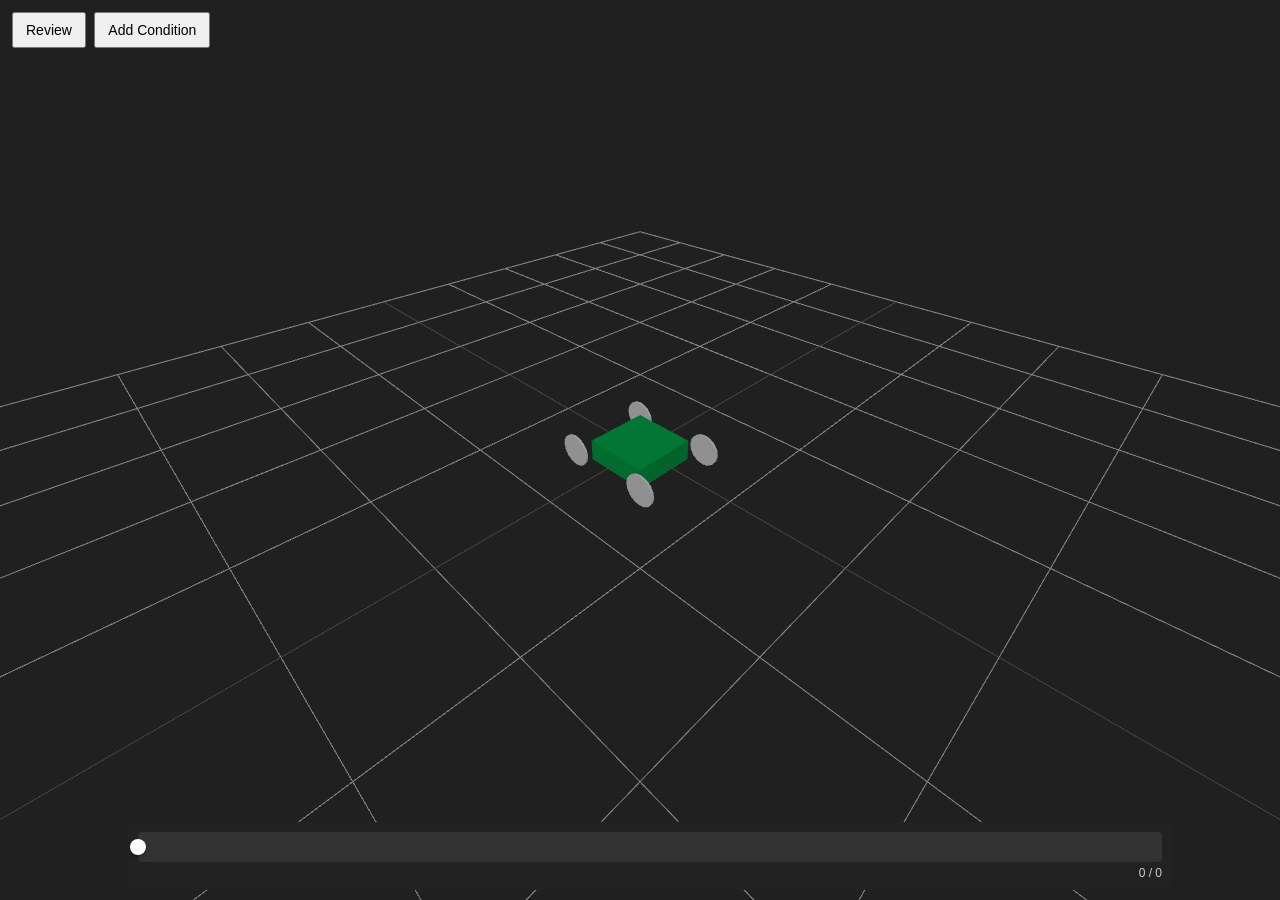
<file: Server/web/index.html>
<!DOCTYPE html>
<html lang="en">
<head>
  <meta charset="UTF-8">
  <title>Drone 3D Editor</title>

  <link rel="stylesheet" href="./css/style.css">
  <link rel="icon" href="./css/favicon.ico" type="image/x-icon">
</head>
<body>

  <div id="ui">
    <button id="open-drawer">Review</button>
    <button id="add-condition-btn">Add Condition</button>
  </div>

  <div id="drawer">
    <div id="drawer-header">
      <span>MAVLink Viewer</span>
      <button id="drawer-close">×</button>
    </div>
    <div id="drawer-content"></div>
  </div>

  <div id="seek-wrapper">
    <div id="seek-track">
      <div id="seek-progress"></div>
      <div id="seek-thumb"></div>
      <div id="seek-markers"></div>
    </div>
    <div id="timeLabel">0 / 0</div>
  </div>

  <div id="alert-container"></div>

  <script type="module" src="./js/monitor/main.js"></script>
</body>
</html>
</file>
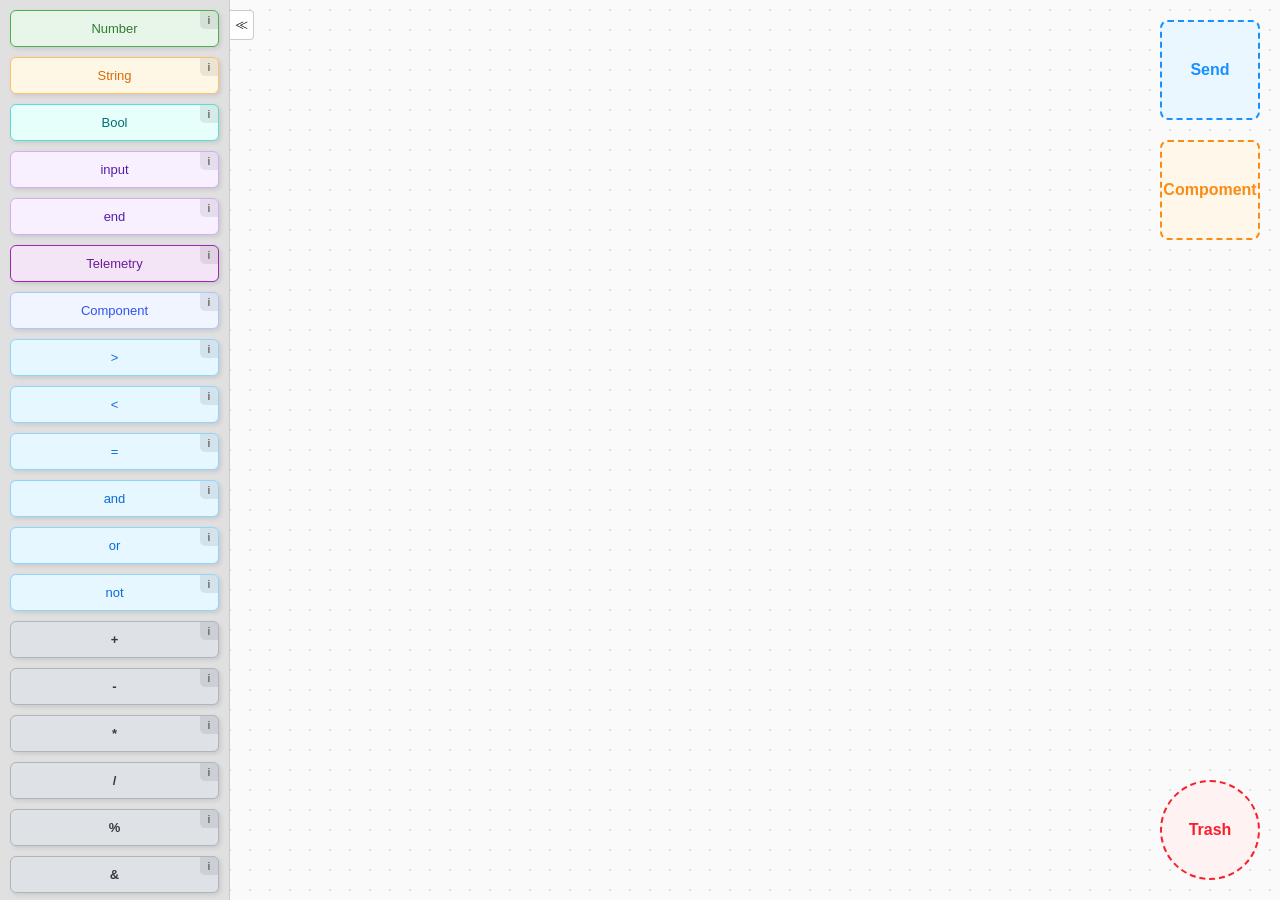
<file: Server/web/block.html>
<!DOCTYPE html>
<html lang="ja">
<head>
<meta charset="UTF-8">
<title>Blocky Expression UI</title>
<link rel="stylesheet" href="./css/block.css">
<link rel="icon" href="./css/favicon.ico" type="image/x-icon">
</head>
<body>

<button id="drawer-toggle">≪</button>
<div id="drawer"></div>
<div id="field"></div>

<div id="expression-area">Send</div>
<div id="compoment-area">Compoment</div>
<div id="trash">Trash</div>

<div id="compoment-modal" class="modal hidden">
  <div class="modal-content">
    <div class="modal-header">
      <h3 class="modal-title">List</h3>
    </div>
    <div class="modal-body">
      <div id="compoment-list-container"></div>
    </div>
    <div class="modal-footer">
      <button class="btn-close" id="btn-close-list">Close</button>
    </div>
  </div>
</div>

<div id="expression-modal" class="modal hidden">
  <div class="modal-content">
    <div class="modal-header">
      <h3 class="modal-title">Expression Check</h3>
    </div>
    <div class="modal-body">
      <div class="modal-form-row">
        <div class="form-group flex-grow">
          <label for="expression-name" class="modal-label">Expression Name:</label>
          <input type="text" id="expression-name" placeholder="ex : flight data" spellcheck="false">
        </div>
      </div>
      <p style="font-size: 12px; color: #666; margin-top: 15px; margin-bottom: 8px;">Generated Expression:</p>
      <textarea id="expression-textarea" spellcheck="false"></textarea>
      
      <div id="flowchart-wrapper-placeholder"></div>
      <div id="modal-warning" style="display:none;"></div>
    </div>
    <div class="modal-footer">
      <button class="btn-close" id="btn-close-expr">Cancel</button>
      <button class="btn-send" class="btn-send">Send</button>
    </div>
  </div>
</div>

<script src="./js/block/module/mermaid.min.js"></script> 
<script type="module" src="./js/block/main.js"></script> 
</body>
</html>
</file>
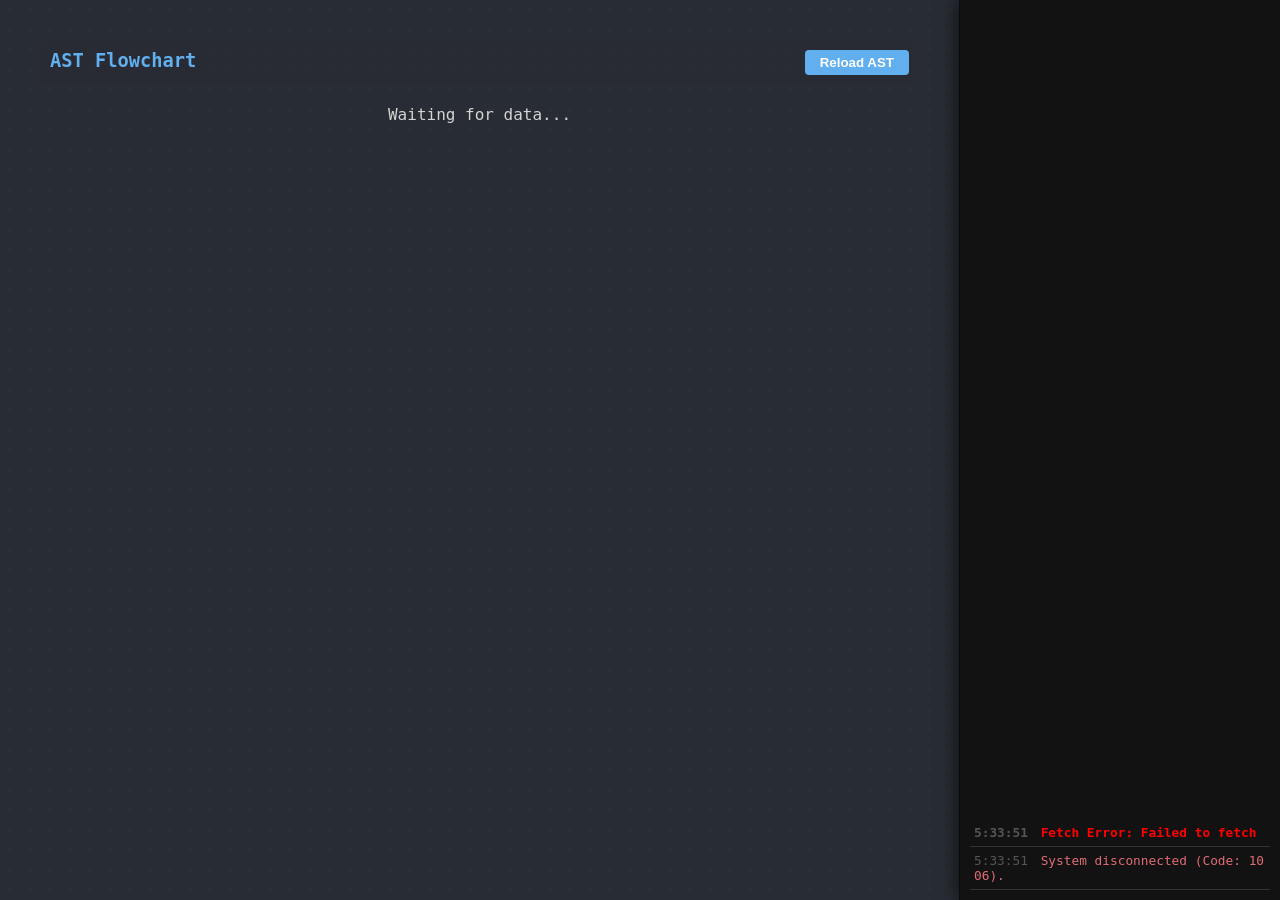
<file: Server/web/test.html>
<!DOCTYPE html>
<html lang="ja">
<head>
    <meta charset="UTF-8">
    <title>AST Visualizer (Flowchart Style)</title>
    <style>
        /* --- 基本レイアウト --- */
        body {
            background-color: #1e1e1e;
            color: #d4d4d4;
            font-family: 'Consolas', 'Monaco', monospace;
            display: flex;
            height: 100vh;
            margin: 0;
            overflow: hidden;
        }
        
        #ast-panel {
            flex: 3; /* チャートエリアを広く取る */
            padding: 40px;
            overflow: auto; /* スクロール可能に */
            background-color: #282c34;
            border-right: 1px solid #111;
            /* パターン背景（オプション） */
            background-image: radial-gradient(#333 1px, transparent 1px);
            background-size: 20px 20px;
        }

        #log-panel {
            flex: 1;
            padding: 10px;
            background: #121212;
            overflow-y: auto;
            display: flex;
            flex-direction: column-reverse;
            font-size: 0.8rem;
            box-shadow: -5px 0 15px rgba(0,0,0,0.5);
            min-width: 300px;
        }

        /* --- フローチャート/ツリー CSS --- */
        
        /* 全体のコンテナ */
        .process-container {
            display: flex;
            flex-direction: column;
            align-items: center;
            margin-bottom: 60px;
            min-width: max-content; /* 横幅が切れないように */
        }

        /* .tree-branch: 
           1つのノードとその子孫全体を含むラッパー 
           (従来の .tree-node に相当)
        */
        .tree-branch {
            display: flex;
            flex-direction: column;
            align-items: center;
            margin: 0 10px;
            position: relative;
        }

        /* .children-row:
           子ノード（tree-branch）を横並びにするコンテナ
        */
        .children-row {
            display: flex;
            flex-direction: row;
            justify-content: center;
            align-items: flex-start;
            padding-top: 20px; /* 親との距離 */
            position: relative;
        }

        /* ノード本体（ボックス）のデザイン */
        .node-content {
            padding: 8px 12px;
            border-radius: 6px;
            border: 1px solid #4b5263;
            background: #21252b;
            color: #dcdfe4;
            text-align: center;
            transition: all 0.2s;
            cursor: pointer;
            z-index: 2; /* 線より上に表示 */
            box-shadow: 0 4px 6px rgba(0,0,0,0.3);
            white-space: nowrap;
            min-width: 60px;
        }

        .node-content:hover {
            transform: translateY(-2px);
            box-shadow: 0 6px 12px rgba(0,0,0,0.5);
            border-color: #61afef;
        }

        /* テキスト装飾 */
        .node-type { color: #c678dd; font-weight: bold; display: block; font-size: 0.9em; margin-bottom: 2px;}
        .node-val { color: #98c379; font-size: 1.0em; font-weight: bold; }
        .node-meta { color: #5c6370; font-size: 0.75em; display: block; margin-top: 2px; }

        /* --- 接続線 (Lines) の描画 --- */
        
        /* 親から子への縦線 (children-rowの上に描画) */
        .children-row::before {
            content: '';
            position: absolute;
            top: 0;
            left: 50%;
            width: 0;
            height: 20px; /* ノードの下から子供の上までの距離 */
            border-left: 2px solid #4b5263;
            transform: translateX(-50%);
            z-index: 0;
        }

        /* 各ブランチ（子）の上の線と横棒 */
        .tree-branch::before, .tree-branch::after {
            content: '';
            position: absolute;
            top: -20px; /* 親のchildren-rowのpaddingと同じ */
            right: 50%;
            border-top: 2px solid #4b5263;
            width: 50%;
            height: 20px;
            z-index: 0;
        }
        
        .tree-branch::after {
            right: auto; 
            left: 50%;
            border-left: 2px solid #4b5263;
        }

        /* 特別なケース: 最初の子、最後の子、一人っ子の線処理 */
        .tree-branch:only-child::after, .tree-branch:only-child::before {
            display: none; /* 一人っ子は横棒不要 */
        }
        .tree-branch:only-child { 
            padding-top: 0; 
        }
        /* 一人っ子でも親への縦線は必要（自身のパディングではなく、::beforeで作る） */
        .tree-branch:only-child::before {
            display: block;
            width: 0;
            right: auto; left: 50%;
            border-left: 2px solid #4b5263;
            height: 20px;
            top: -20px;
        }

        /* 最初の子: 左側の横棒を消す */
        .tree-branch:first-child::before {
            border: 0 none;
        }
        /* 親への縦線を追加 (右半分だけ線を引くため、::afterの左線を活用) */
        .tree-branch:first-child::after {
            border-radius: 5px 0 0 0; /* 角を丸くする小技 */
        }

        /* 最後の子: 右側の横棒を消す */
        .tree-branch:last-child::after {
            border: 0 none;
        }
        .tree-branch:last-child::before {
            border-right: 2px solid #4b5263; /* ::beforeの右境界を縦線にする */
            border-radius: 0 5px 0 0;
        }

        /* --- ハイライト --- */
        .highlight {
            background-color: #e5c07b !important;
            color: #1e1e1e !important;
            border-color: #fff !important;
            box-shadow: 0 0 20px rgba(229, 192, 123, 0.8);
            transform: scale(1.15) !important;
            z-index: 100;
        }
        .highlight .node-type, .highlight .node-val, .highlight .node-meta {
            color: #000 !important;
        }

        /* ログパネル */
        .log-entry { 
            border-bottom: 1px solid #333; 
            padding: 6px 4px; 
            font-family: 'Consolas', monospace;
            word-break: break-all;
        }
        .log-trace { color: #abb2bf; }
        .log-result { color: #98c379; font-weight: bold; border-left: 3px solid #98c379; padding-left: 5px; }
        .log-debug { color: #56b6c2; font-size: 0.8rem; }
        .log-error { color: #e06c75; font-weight: bold; }
    </style>
</head>
<body>

    <div id="ast-panel">
        <div style="margin-bottom: 20px; display: flex; justify-content: space-between; position: sticky; top: 0; z-index: 1000; background: rgba(40,44,52,0.9); padding: 10px; border-radius: 8px;">
            <h3 style="margin:0; color: #61afef;">AST Flowchart</h3>
            <div>
                <button onclick="fetchAST()" style="cursor: pointer; padding: 5px 15px; background: #61afef; border: none; border-radius: 4px; color: #fff; font-weight: bold;">Reload AST</button>
            </div>
        </div>
        <div id="ast-container" style="text-align: center;">Waiting for data...</div>
    </div>

    <div id="log-panel"></div>

    <script>
        const PORT = 5000; 
        const WS_URL = `ws://localhost:${PORT}/ws/events`;
        const API_AST_URL = `http://localhost:${PORT}/api/ast`; 

        const astContainer = document.getElementById('ast-container');
        const logPanel = document.getElementById('log-panel');
        
        let activeNodeId = null;
        let isFetching = false;

        console.log("=== Visualizer Started ===");

        // --- 1. AST取得と描画 ---
        async function fetchAST() {
            if (isFetching) return;
            isFetching = true;
            console.log("[Fetch] Starting AST fetch...");

            try {
                // スクロール位置の保持は構造変化が激しいためリセットまたは維持
                const res = await fetch(API_AST_URL);
                const data = await res.json();
                
                astContainer.innerHTML = '';
                
                if (!data || data.length === 0) {
                    astContainer.textContent = "No AST data found.";
                } else {
                    data.forEach(proc => {
                        const procDiv = document.createElement('div');
                        procDiv.className = 'process-container';
                        procDiv.innerHTML = `<h4 style="margin:0 0 20px 0; padding: 5px 10px; background: #3e4451; border-radius: 15px; color:#c678dd; display:inline-block;">Process: ${proc.name}</h4>`;
                        procDiv.appendChild(renderNode(proc.ast, "root"));
                        astContainer.appendChild(procDiv);
                    });
                }

            } catch (e) {
                console.error("[Fetch] Error:", e);
                addLog(`Fetch Error: ${e.message}`, "red", "log-error");
            } finally {
                isFetching = false;
            }
        }

        // 再帰的にノードを描画する関数（構造を変更）
        function renderNode(node, path) {
            if (!node) return document.createTextNode('');

            // tree-branch: このノード以下のサブツリー全体を囲む
            const branchContainer = document.createElement('div');
            branchContainer.className = 'tree-branch';

            // node-content: ノードそのものの表示
            const content = document.createElement('div');
            content.className = 'node-content';
            
            const domId = `node-${path}`;
            content.id = domId;
            content.title = `Path: ${path}`; 

            // ラベル生成
            let labelHtml = `<span class="node-type">${node.type || 'Unknown'}</span>`;
            
            if (node.value !== undefined) {
                labelHtml += `<span class="node-val">${node.value}</span>`;
            } else if (node.name) {
                labelHtml += `<span class="node-val">"${node.name}"</span>`;
            } else if (node.op) {
                labelHtml += `<span class="node-val">${node.op}</span>`;
            }

            content.innerHTML = labelHtml;
            branchContainer.appendChild(content);

            // 子要素のコンテナ (children-row)
            // フレックスボックスで横並びにする
            const childrenRow = document.createElement('div');
            childrenRow.className = 'children-row';
            
            let hasChildren = false;

            // args (引数)
            if (node.args && Array.isArray(node.args)) {
                node.args.forEach((arg, i) => {
                    childrenRow.appendChild(renderNode(arg, `${path}/args/${i}`));
                    hasChildren = true;
                });
            }
            
            // left, right, node (その他の再帰的プロパティ)
            ['left', 'right', 'node', 'body', 'test', 'consequent', 'alternate'].forEach(key => {
                if (node[key] && typeof node[key] === 'object') {
                    // 配列の場合（bodyなど）
                    if (Array.isArray(node[key])) {
                        node[key].forEach((child, i) => {
                             childrenRow.appendChild(renderNode(child, `${path}/${key}/${i}`));
                        });
                        if (node[key].length > 0) hasChildren = true;
                    } 
                    // オブジェクトの場合
                    else {
                        childrenRow.appendChild(renderNode(node[key], `${path}/${key}`));
                        hasChildren = true;
                    }
                }
            });

            if (hasChildren) {
                branchContainer.appendChild(childrenRow);
            }

            return branchContainer;
        }

        // --- 2. WebSocket処理 ---
        const socket = new WebSocket(WS_URL);

        socket.onopen = () => {
            console.log("[WS] Connected.");
            addLog("System connected to WebSocket.", "#666");
        };

        socket.onclose = (e) => addLog(`System disconnected (Code: ${e.code}).`, "#e06c75");
        socket.onerror = (e) => console.error("[WS] Error:", e);

        socket.onmessage = async (event) => {
            try {
                const data = JSON.parse(event.data);

                if (data.type === 'STEP_NOTIFY' || data.signal === 'STEP_NOTIFY' || data.type === 'trace') {
                    const nodeId = data.node_id; 
                    const value = data.value;
                    const nodeType = data.node_type || data.name || data.type;

                    if (nodeId) {
                        await highlightNodeWithRetry(nodeId, value);
                    }
                    
                    addLog(`[STEP] ${nodeType}: ${formatValue(value)}`, null, 'log-trace');
                } 
                else if (data.signal === 'TRANSITION') {
                    addLog(`[STATE] Transition to ${data.state}`, "#d19a66", 'log-result');
                }
                else {
                    addLog(`[MSG] ${data.type || 'Unknown'}`, "#555", "log-debug");
                }
            } catch (e) {
                console.error("[WS Message Error]", e);
            }
        };

        async function highlightNodeWithRetry(pathId, value) {
            const targetDomId = `node-${pathId}`;
            let el = document.getElementById(targetDomId);

            if (!el) {
                console.warn(`[Highlight] Element #${targetDomId} NOT found. Reloading AST...`);
                await fetchAST();
                el = document.getElementById(targetDomId);
            }

            if (el) {
                if (activeNodeId) {
                    const prev = document.getElementById(`node-${activeNodeId}`);
                    if (prev) prev.classList.remove('highlight');
                }

                el.classList.add('highlight');
                
                // フローチャート内でのスムーズスクロール（中央寄せ）
                el.scrollIntoView({ behavior: "smooth", block: "center", inline: "center" });
                
                activeNodeId = pathId;
            }
        }

        function addLog(msg, color, className) {
            const div = document.createElement('div');
            div.className = 'log-entry ' + (className || '');
            const timeStr = new Date().toLocaleTimeString().split(' ')[0];
            div.innerHTML = `<span style="color:#555; margin-right:5px;">${timeStr}</span> ${msg}`;
            if (color) div.style.color = color;
            logPanel.insertBefore(div, logPanel.firstChild);
            if (logPanel.children.length > 200) logPanel.removeChild(logPanel.lastChild);
        }

        function formatValue(val) {
            if (typeof val === 'object' && val !== null) return JSON.stringify(val);
            if (typeof val === 'boolean') return val ? 'TRUE' : 'FALSE';
            return val;
        }

        fetchAST();
    </script>
</body>
</html>
</file>
<file: Server/web/css/style.css>
body {
  margin: 0;
  overflow: hidden;
  font-family: sans-serif;
}
canvas { display: block }

/* UI Basic Controls */
#ui {
  position: absolute;
  top: 10px;
  left: 10px;
  z-index: 10;
}
button {
  margin: 2px;
  padding: 8px 12px;
  font-size: 14px;
}

/* Main Drawer (MAVLink Viewer) */
#drawer {
  position: fixed;
  top: 0;
  left: 0;
  width: 360px;
  height: 100%;
  background: #111;
  color: #fff;
  display: flex;
  flex-direction: column;
  transform: translateX(-100%);
  transition: transform .3s ease;
  z-index: 20;
}
#drawer.open { transform: translateX(0) }

#drawer-header {
  padding: 10px;
  background: #222;
  display: flex;
  justify-content: space-between;
}
#drawer-content {
  padding: 10px;
  overflow-y: auto;
  flex: 1;
}

/* Accordion (Message List) */
.accordion-item {
  border-bottom: 1px solid #444;
  margin-bottom: 4px;
}
.accordion-header {
  cursor: pointer;
  padding: 6px;
  background: #222;
}
.accordion-header:hover { background: #333 }
.accordion-body {
  padding: 6px;
  display: none;
}
.accordion-body.open { display: block }

/* Input fields inside Accordion */
.accordion-body input, 
.accordion-body textarea {
  width: 100%;
  padding: 6px;
  margin-top: 4px;
  background: #222;
  color: #fff;
  border: 1px solid #444;
  box-sizing: border-box;
}

/* Replay / Seek Bar */
#seek-wrapper {
  position: fixed;
  bottom: 10px;
  left: 10%;
  width: 80%;
  background: #222;
  padding: 10px;
  border-radius: 8px;
  z-index: 30;
}

#seek-track {
  position: relative;
  height: 30px;
  background: #333;
  border-radius: 4px;
  cursor: pointer;
  user-select: none;
}

#seek-progress {
  position: absolute;
  left: 0;
  top: 0;
  height: 100%;
  background: #555;
  border-radius: 4px 0 0 4px;
  width: 0;
  pointer-events: none;
}

#seek-thumb {
  position: absolute;
  top: 50%;
  left: 0;
  width: 16px;
  height: 16px;
  background: #fff;
  border-radius: 50%;
  transform: translate(-50%, -50%);
  cursor: grab;
  pointer-events: none;
  box-shadow: 0 2px 4px rgba(0,0,0,0.3);
}

#seek-markers {
  position: absolute;
  left: 0;
  top: 0;
  width: 100%;
  height: 100%;
  pointer-events: none;
}

.seek-marker {
  position: absolute;
  top: 0;
  width: 3px;
  height: 100%;
  transform: translateX(-1.5px);
  opacity: 0.8;
}

.seek-marker.alert { background: #c0392b }
.seek-marker.clear { background: #2ecc71 }
.seek-marker.info { background: #007BFF }

#timeLabel {
  font-size: 12px;
  color: #ccc;
  text-align: right;
  margin-top: 4px;
}

/* Alert Notifications */
#alert-container {
  position: fixed;
  top: 16px;
  right: 16px;
  z-index: 1000;
  display: flex;
  flex-direction: column;
  gap: 8px;
}
.alert-toast {
  min-width: 260px;
  background: #333;
  color: #fff;
  padding: 10px 14px;
  border-radius: 6px;
  font-size: 13px;
  box-shadow: 0 4px 12px rgba(0,0,0,0.4);
  opacity: 0;
  transform: translateY(-10px);
  transition: .3s;
}
.alert-toast.show {
  opacity: 1;
  transform: translateY(0);
}
.alert-toast.alert { background: #c0392b }
.alert-toast.clear { background: #2ecc71 }
.alert-toast.info {
  background-color: #007BFF;
  color: white;
}
</file>
<file: Server/web/css/block.css>
/* ================= Base Style ================= */
body {
    font-family: 'Segoe UI', Tahoma, Geneva, Verdana, sans-serif;
    margin: 0;
    overflow: hidden;
    background-color: #f0f0f0;
}

* {
    box-sizing: border-box;
}

/* ================= Layout ================= */
#drawer {
    position: absolute;
    left: 0;
    top: 0;
    width: 230px;
    height: 100vh;
    background: #e0e0e0;
    padding: 10px;
    overflow-y: auto;
    transition: transform 0.2s ease;
    z-index: 2000;
    border-right: 1px solid #ccc;
}

#drawer.closed {
    transform: translateX(-100%);
}

#drawer-toggle {
    position: absolute;
    top: 10px;
    left: 230px;
    z-index: 2000;
    transition: left 0.2s ease;
    cursor: pointer;
    padding: 5px;
    background: #fff;
    border: 1px solid #ccc;
    border-left: none;
    border-radius: 0 4px 4px 0;
}

#drawer-toggle.closed {
    left: 0;
}

#field {
    position: absolute;
    inset: 0;
    background-color: #fafafa;
    background-image: radial-gradient(#ddd 1px, transparent 1px);
    background-size: 20px 20px;
    overflow: hidden;
}


/* ================= Block Base ================= */
.drawer-block,
.block {
    border-width: 1px;
    border-style: solid;
    border-radius: 6px;
    cursor: grab;
    user-select: none;
    font-size: 13px;
    font-weight: 500;
    display: flex;
    align-items: center;
    justify-content: center;
    box-shadow: 2px 2px 4px rgba(0, 0, 0, 0.1);
    transition: filter 0.2s, transform 0.1s;
}

/* Drawer Block: iマーク基準点 */
.drawer-block {
    position: relative !important;
    background: #fff;
    padding: 10px;
    margin-bottom: 10px;
    flex-direction: column;
    gap: 8px;
    width: 100%;
    overflow: visible !important;
}

.block {
    position: absolute;
    padding: 8px 12px;
    min-width: 80px;
    min-height: 40px;
    white-space: nowrap;
    z-index: 10;
}

.dragging {
    opacity: 0.6;
    z-index: 3000 !important;
    cursor: grabbing;
    pointer-events: none;
}

/* ================= i-Mark Style ================= */
.info-icon {
    position: absolute !important;
    top: 0;
    right: 0;
    width: 18px;
    height: 18px;
    background-color: rgba(0, 0, 0, 0.08);
    color: #666;
    border-radius: 0 5px 0 5px;
    font-size: 10px;
    font-weight: bold;
    display: flex;
    align-items: center;
    justify-content: center;
    cursor: help;
    z-index: 10;
    transition: all 0.2s ease;
}

.info-icon:hover {
    background-color: #1890ff;
    color: #fff;
}

/* 共通ツールチップ */
#global-tooltip {
    position: fixed;
    display: none;
    background-color: #333;
    color: #fff;
    padding: 8px 12px;
    border-radius: 6px;
    font-size: 12px;
    line-height: 1.4;
    z-index: 9999;
    pointer-events: none;
    box-shadow: 4px 4px 12px rgba(0, 0, 0, 0.3);
    opacity: 0;
    transition: opacity 0.2s;
}

/* ================= ブロックごとの色定義 ================= */

/* Number (Green) */
.drawer-block[data-type="number"],
.number-block {
    background-color: #e8f5e9 !important;
    border-color: #4caf50 !important;
    color: #2e7d32 !important;
}

/* String (Orange/Amber) */
.drawer-block[data-type="string"],
.string-block {
    background-color: #fff7e6 !important;
    border-color: #ffc069 !important;
    color: #d46b08 !important;
}

/* bool (Cyan/Teal) - 新規追加 */
/* Number(緑)やControl(青)と区別しやすいシアン系を採用 */
.drawer-block[data-type="bool"],
.bool-block {
    background-color: #e6fffb !important;
    border-color: #5cdbd3 !important;
    color: #006d75 !important;
    display: inline-flex !important;
    flex-direction: row !important;
}

/* Input (Violet/Logic) - 新規追加 */
/* flow_controlと同じ配色 */
.drawer-block[data-type="input"],
.drawer-block[data-type="end"],
.end-block,
.input-block {
    background-color: #f9f0ff !important;
    border-color: #d3adf7 !important;
    color: #531dab !important;
    display: inline-flex !important;
    flex-direction: row !important;
}

/* Telemetry (Purple) */
.drawer-block[data-type="Telemetry"],
.Telemetry-block {
    background-color: #f3e5f5 !important;
    border-color: #9c27b0 !important;
    color: #6a1b9a !important;
}

/* Calc Func (Red) */
.drawer-block[data-type="calc_func"],
.calc-func-block {
    background-color: #fff1f0 !important;
    border-color: #ffa39e !important;
    color: #cf1322 !important;
    display: inline-flex !important;
    flex-direction: row !important;
}

/* Time Func (Orange) */
.drawer-block[data-type="time_func"],
.time-func-block {
    background-color: #fff7e6 !important;
    border-color: #ffd591 !important;
    color: #d46b08 !important;
    display: inline-flex !important;
    flex-direction: row !important;
}

/* Export Func (Lime) */
.drawer-block[data-type="export_func"],
.export-func-block {
    background-color: #f6ffed !important;
    border-color: #b7eb8f !important;
    color: #389e0d !important;
    display: inline-flex !important;
    flex-direction: row !important;
}

/* Control Func (Blue/Action) */
.drawer-block[data-type="control_func"],
.control-func-block {
    background-color: #e6f7ff !important;
    border-color: #69c0ff !important;
    color: #0050b3 !important;
    display: inline-flex !important;
    flex-direction: row !important;
}

/* Flow Control (Violet/Logic) */
.drawer-block[data-type="flow_control"],
.flow-control-block {
    background-color: #f9f0ff !important;
    border-color: #d3adf7 !important;
    color: #531dab !important;
    display: inline-flex !important;
    flex-direction: row !important;
}

/* ================= Switch & Sequence Block Specific Style (Unified) ================= */
.switch-block,
.sequence-block {
    flex-direction: column !important;
    align-items: stretch !important; /* 全幅を使う */
    padding: 10px 12px !important;
    gap: 4px !important; /* 行間の基本ギャップ */
    min-width: 220px;
}

/* --- 1. ヘッダー行 (Switch / Sequence 共通) --- */
.switch-block > div:first-child,
.sequence-block > div:first-child {
    display: flex;
    align-items: center;
    gap: 8px;
    margin-bottom: 6px;
    width: 100%;
    border-bottom: 1px solid rgba(0,0,0,0.05);
    padding-bottom: 6px;
}

.switch-block > div:first-child > span,
.sequence-block > div:first-child > span {
    font-weight: 800;
    color: #531dab;
    font-size: 14px;
    min-width: 50px; 
}

/* --- 2. 行スタイル (Row) --- */

/* Switch用: Case行 */
.case-result-row {
    display: flex;
    align-items: center;
    justify-content: flex-start;
    gap: 0;
    padding: 2px 0;
    width: 100%;
    margin-top: 2px;
}

/* Sequence用: Step行 (新規追加) */
.sequence-step-row {
    display: flex;
    align-items: center;
    justify-content: flex-start;
    gap: 0;
    padding: 2px 0;
    width: 100%;
    margin-top: 2px;
}

/* --- 行のラベル (::before) --- */

/* Switch: "case :" */
.case-result-row::before {
    content: "case :";
    display: inline-block;
    width: 50px;
    text-align: right;
    font-weight: bold;
    color: #8c8c8c;
    font-size: 12px;
    flex-shrink: 0;
    margin-right: 6px;
}

/* Sequence: "step :" (新規追加) */
.sequence-step-row::before {
    content: "step :";
    display: inline-block;
    width: 50px;
    text-align: right;
    font-weight: bold;
    color: #8c8c8c;
    font-size: 12px;
    flex-shrink: 0;
    margin-right: 6px;
}

/* --- スロット位置調整 --- */

/* Caseスロット & Sequenceスロット: 左マージン除去 */
.case-result-row > .slot[data-arg-name^="case"],
.sequence-step-row > .slot {
    margin-left: 0 !important;
}

/* Sequenceスロットは横幅を埋める */
.sequence-step-row > .slot {
    flex-grow: 1;
}

/* --- 疑似ブロック（Switch Targetの分身） --- */
.pseudo-target-block {
    display: flex;
    align-items: center;
    justify-content: center;
    
    background-color: #e0e0e0;
    border: 1px solid #999; 
    border-radius: 4px 0 0 4px; /* 右側直角 */
    
    color: #555;
    padding: 0 8px;
    font-size: 0.85em;
    font-weight: bold;
    height: 32px;
    
    opacity: 0.9;
    pointer-events: none;
    white-space: nowrap;
    
    margin: 0;
    z-index: 1;
}

/* --- Resultスロットの位置調整 (Switchのみ) --- */
.case-result-row > .slot[data-arg-name^="result"] {
    margin-left: 10px !important;
}

/* --- 3. Default行 (Switchのみ) --- */
.default-row {
    display: flex;
    align-items: center;
    gap: 0;
    padding: 2px 0;
    margin-top: 6px;
    width: 100%;
    border-top: 1px dashed rgba(0,0,0,0.1); 
    padding-top: 6px;
}

.default-row > span {
    display: inline-block;
    width: 50px;
    text-align: right;
    font-weight: bold;
    color: #531dab; 
    font-size: 12px;
    flex-shrink: 0;
    margin-right: 6px;
}

.default-row > .slot {
    margin-left: 0 !important;
}

/* --- ボタン類 (共通化) --- */

/* 追加ボタン (+) */
.btn-add-case,
.btn-add-step {
    background-color: #f9f0ff;
    border: 1px dashed #d3adf7;
    color: #531dab;
    border-radius: 4px;
    font-weight: bold;
    cursor: pointer;
    transition: all 0.2s;
    height: 24px;
    padding: 0 8px;
    margin-left: auto;
}

.btn-add-case:hover,
.btn-add-step:hover {
    background-color: #d3adf7;
    color: #fff;
    border-style: solid;
}

/* 削除ボタン (-) */
.btn-del-case,
.btn-del-step {
    background-color: #fff1f0;
    border: 1px dashed #ffa39e;
    color: #f5222d;
    border-radius: 4px;
    font-weight: bold;
    cursor: pointer;
    height: 24px;
    width: 24px;
    
    margin-left: 8px !important; /* スロットからの固定距離 */
    
    display: flex;
    align-items: center;
    justify-content: center;
    flex-shrink: 0;
}

.btn-del-case:hover,
.btn-del-step:hover {
    background-color: #f5222d;
    color: #fff;
    border-style: solid;
}

/* Condition (Cyan) */
.drawer-block[data-type="condition"],
.condition-block {
    background-color: #e6f7ff !important;
    border-color: #91d5ff !important;
    color: #096dd9 !important;
}

/* Operators (Gray) */
.drawer-block[data-type="operator"],
.drawer-block[data-type="bit_operator"],
.drawer-block[data-type="parenthesis"],
.operator-block,
.bit-operator-block,
.parenthesis-block {
    background-color: #dee2e6 !important;
    border: 1px solid #adb5bd !important;
    color: #343a40 !important;
    font-weight: 700 !important;
}

/* component / Load (Indigo) */
.drawer-block[data-type="component"],
.component-block {
    background-color: #f0f5ff !important;
    border-color: #adc6ff !important;
    color: #2f54eb !important;
}

/* ================= Input & Slot ================= */
.drawer-block input {
    width: 100%;
    max-width: 120px;
    padding: 4px;
    border: 1px solid #ccc;
    border-radius: 4px;
}

.block input {
    width: 60px;
    margin: 0 5px;
    border: 1px solid #ccc;
    border-radius: 4px;
    text-align: center;
}
/* Stringブロック用inputは少し広げる */
.string-block input {
    width: 100px;
    text-align: left;
    padding-left: 4px;
}

.slot {
    display: inline-flex !important;
    align-items: center !important;
    gap: 5px;
    min-width: 40px;
    min-height: 32px;
    margin: 0 5px;
    border: 2px dashed #bbb;
    border-radius: 4px;
    background-color: rgba(255, 255, 255, 0.6);
}

/* 挿入不可（赤） */
.slot.slot-hover-invalid {
    background-color: rgba(255, 50, 50, 0.3);
    border-color: #ff3333;
    box-shadow: 0 0 5px rgba(255, 0, 0, 0.5);
    cursor: not-allowed;
}

/* 挿入可（青） */
.slot.slot-hover-valid {
    background-color: rgba(50, 50, 255, 0.3);
    border-color: #3333ff;
    box-shadow: 0 0 5px rgba(0, 0, 255, 0.5);
}

/* ================= UI Components ================= */
#trash,
#expression-area,
#compoment-area {
    position: absolute;
    width: 100px;
    height: 100px;
    display: flex;
    flex-direction: column;
    align-items: center;
    justify-content: center;
    font-weight: bold;
    z-index: 1500;
    transition: all 0.2s ease;
    cursor: pointer;
    backdrop-filter: blur(2px);
    user-select: none;
}

/* --- Trash (ゴミ箱) --- */
#trash {
    right: 20px;
    bottom: 20px;
    border: 2px dashed #f5222d;
    background: rgba(255, 241, 240, 0.8);
    color: #f5222d;
    border-radius: 50%;
}
#trash:hover,
#trash.drag-over {
    background: #f5222d;
    color: #fff;
    transform: scale(1.1);
}

/* --- Expression Area (Send / 構築エリア) --- */
#expression-area {
    top: 20px;
    right: 20px;
    border: 2px dashed #1890ff;
    background: rgba(230, 247, 255, 0.8);
    color: #1890ff;
    border-radius: 8px;
}
#expression-area:hover,
#expression-area.drag-over {
    background: #1890ff;
    color: #fff;
    transform: scale(1.1);
}

/* --- compoment Area (保存 / リスト呼び出し) --- */
#compoment-area {
    top: 140px;
    right: 20px;
    
    /* 見た目の基本設定 */
    border: 2px dashed #fa8c16; 
    background: rgba(255, 247, 230, 0.8);
    color: #fa8c16;             
    border-radius: 8px;
    
    /* 文字配置の調整*/
    padding: 10px;
    text-align: center;
    font-weight: bold;
    cursor: pointer;
    transition: all 0.2s ease; 
}

#compoment-area.limit-reached {
    color: #d9534f;           
    border-color: #d9534f;  
    background: rgba(217, 83, 79, 0.1);
}

/* ▼ ホバー時のスタイル ▼ */
#compoment-area:hover {
    color: #fff;              
    transform: scale(1.1);
    background: #fa8c16;      
    box-shadow: 0 4px 12px rgba(250, 140, 22, 0.4);
    border-style: solid;      
}

/* ▼ 満杯時のホバー背景（赤く塗りつぶす） ▼ */
#compoment-area.limit-reached:hover {
    background: #d9534f;
    border-color: #d9534f;
    box-shadow: 0 4px 12px rgba(217, 83, 79, 0.4);
}

/* ================= compoment List Style (統合版) ================= */

#compoment-list-container {
    max-height: 300px;    
    overflow-y: auto;      
    margin-top: 10px;
    padding: 0;

    scrollbar-width: thin;
    scrollbar-color: #ccc transparent;
}

#compoment-list-container::-webkit-scrollbar {
    width: 8px;
}
#compoment-list-container::-webkit-scrollbar-track {
    background: transparent; 
}
#compoment-list-container::-webkit-scrollbar-thumb {
    background-color: #ccc;
    border-radius: 4px;
}

.compoment-row {
    display: flex;
    justify-content: space-between;
    align-items: center;
    padding: 8px 12px;
    border-bottom: 1px solid #eee;
    transition: background-color 0.2s;
}

.compoment-row:hover {
    background-color: #f0f7ff; 
}

.compoment-text-item {
    flex-grow: 1;
    margin-right: 15px;
    font-family: 'Consolas', monospace;
    font-size: 13px;
    color: #333;
    white-space: nowrap;
    overflow-x: auto;
    overflow-y: hidden;
    padding-bottom: 4px;

    scrollbar-width: thin;
    scrollbar-color: #eee transparent; 
}

.compoment-text-item::-webkit-scrollbar {
    height: 3px;  
}

.compoment-text-item::-webkit-scrollbar-button {
    display: none;
}

.compoment-text-item::-webkit-scrollbar-track {
    background: transparent;
}

.compoment-text-item::-webkit-scrollbar-thumb {
    background-color: #eee; 
    border-radius: 3px;    
}

.compoment-text-item::-webkit-scrollbar-thumb:hover {
    background-color: #ccc; 
}

.masked-fade {
    -webkit-mask-image: linear-gradient(to right, black 85%, transparent 100%);
    mask-image: linear-gradient(to right, black 85%, transparent 100%);
}

/* 削除ボタン */
.compoment-delete-btn {
    background: #fff1f0;
    color: #f5222d;
    border: 1px solid #ffa39e;
    border-radius: 4px;
    padding: 4px 10px;
    cursor: pointer;
    font-size: 11px;
    flex-shrink: 0; /* 縮まないようにする */
    transition: all 0.2s;
}

.compoment-delete-btn:hover {
    background: #f5222d;
    color: #fff;
    border-color: #f5222d;
}

/* ドラッグ中のグループ枠 */
.group-box {
    position: absolute;
    border: 2px dashed #1890ff;
    background: rgba(24, 144, 255, 0.05);
    pointer-events: none;
    border-radius: 8px;
    z-index: 5;
}

/* ================= Modal ================= */
.modal {
    position: fixed;
    inset: 0;
    background: rgba(0, 0, 0, 0.6);
    backdrop-filter: blur(4px);
    display: flex;
    align-items: center;
    justify-content: center;
    z-index: 5000;
    transition: opacity 0.3s ease;
}

.modal.hidden {
    display: none !important;
}

.modal-content {
    background: #fff;
    width: 500px;
    border-radius: 12px;
    box-shadow: 0 20px 40px rgba(0, 0, 0, 0.3);
    overflow: hidden;
    animation: modalUp 0.3s ease-out;
}

@keyframes modalUp {
    from {
        transform: translateY(20px);
        opacity: 0;
    }
    to {
        transform: translateY(0);
        opacity: 1;
    }
}

.modal-header {
    padding: 16px 20px;
    background: #f8f9fa;
    border-bottom: 1px solid #eee;
    display: flex;
    justify-content: space-between;
    align-items: center;
}

.modal-header h3 {
    margin: 0;
    font-size: 1.1rem;
    color: #1890ff;
}

.modal-body {
    padding: 20px;
}

.modal-body p.label {
    font-size: 12px;
    color: #666;
    margin: 15px 0 8px;
}

/* ================= Modal Form Layout (Updated) ================= */
.modal-form-row {
    display: flex;
    justify-content: space-between;
    /* stretchに変更することで、左右のform-groupの高さを揃える */
    align-items: stretch; 
    gap: 20px;
    margin-bottom: 15px;
}

.form-group {
    display: flex;
    flex-direction: column;
    gap: 8px;
    /* 上下に中身を振り分けることで、ラベル位置(上)と入力位置(下)を両方揃える */
    justify-content: space-between; 
}

.form-group.flex-grow {
    flex-grow: 1;
}

/* 共通ラベルスタイル */
.modal-label {
    font-size: 12px;
    color: #666;
    font-weight: normal;
    user-select: none;
    line-height: 1; /* 行送りのズレを防止 */
}

/* ================= Modal Body Inputs ================= */
.modal-body input[type="text"],
.modal-body select {
    width: 100%;
    padding: 10px;
    border: 1px solid #ddd;
    border-radius: 6px;
}

.modal-body textarea {
    width: 100%;
    height: 120px;
    padding: 15px;
    font-family: 'Consolas', monospace;
    font-size: 14px;
    background-color: #282c34;
    color: #abb2bf;
    border-radius: 6px;
    border: none;
}

#modal-warning {
    margin-top: 10px;
    padding: 15px;
    background-color: #fff2f2;
    color: #f5222d;
    border-radius: 4px;
    font-size: 12px;
    animation: shake 0.4s ease-in-out;
}

@keyframes shake {
    0%, 100% { transform: translateX(0); }
    25% { transform: translateX(-5px); }
    75% { transform: translateX(5px); }
}

.modal-footer {
    padding: 15px 20px;
    background: #f8f9fa;
    border-top: 1px solid #eee;
    display: flex;
    justify-content: flex-end;
    gap: 12px;
}

.modal-footer button {
    padding: 10px 20px;
    font-weight: 600;
    border-radius: 6px;
    border: none;
    cursor: pointer;
}

.btn-close {
    background: #e9ecef;
    color: #495057;
}

.btn-send {
    background: #1890ff;
    color: #fff;
}
.btn-send:hover {
    background: #40a9ff;
}
.btn-send:disabled {
    background: #ccc;
    cursor: not-allowed;
}

/* ================= compoment List Style ================= */
#compoment-list {
    list-style: none;
    padding: 0;
    margin: 0;
    max-height: 300px;
    overflow-y: auto;
    border: 1px solid #eee;
    border-radius: 6px;
}

#compoment-list li {
    background: #fff;
    border-bottom: 1px solid #f0f0f0;
    padding: 12px 15px;
    display: flex;
    justify-content: space-between;
    align-items: center;
    transition: background-color 0.2s;
}

#compoment-list li:first-child {
    border-top: none;
}
#compoment-list li:last-child {
    border-bottom: none;
}
#compoment-list li:hover {
    background-color: #fafafa;
}

#compoment-list li span.expr-text {
    font-family: 'Consolas', 'Monaco', monospace;
    font-size: 13px;
    color: #333;
    word-break: break-all;
    margin-right: 15px;
    flex: 1;
}

#compoment-list li button.delete-btn {
    background: #fff1f0;
    color: #f5222d;
    border: 1px solid #ffa39e;
    border-radius: 4px;
    padding: 4px 10px;
    cursor: pointer;
    font-size: 12px;
    white-space: nowrap;
    transition: all 0.2s;
}

#compoment-list li button.delete-btn:hover {
    background: #f5222d;
    color: #fff;
    border-color: #f5222d;
}

/* モーダル右上の×ボタン */
.btn-close-icon {
    background: transparent;
    border: none;
    font-size: 20px;
    color: #999;
    cursor: pointer;
    padding: 4px;
    line-height: 1;
    border-radius: 4px;
    transition: color 0.2s, background 0.2s;
}
.btn-close-icon:hover {
    color: #333;
    background-color: #eee;
}
</file>
